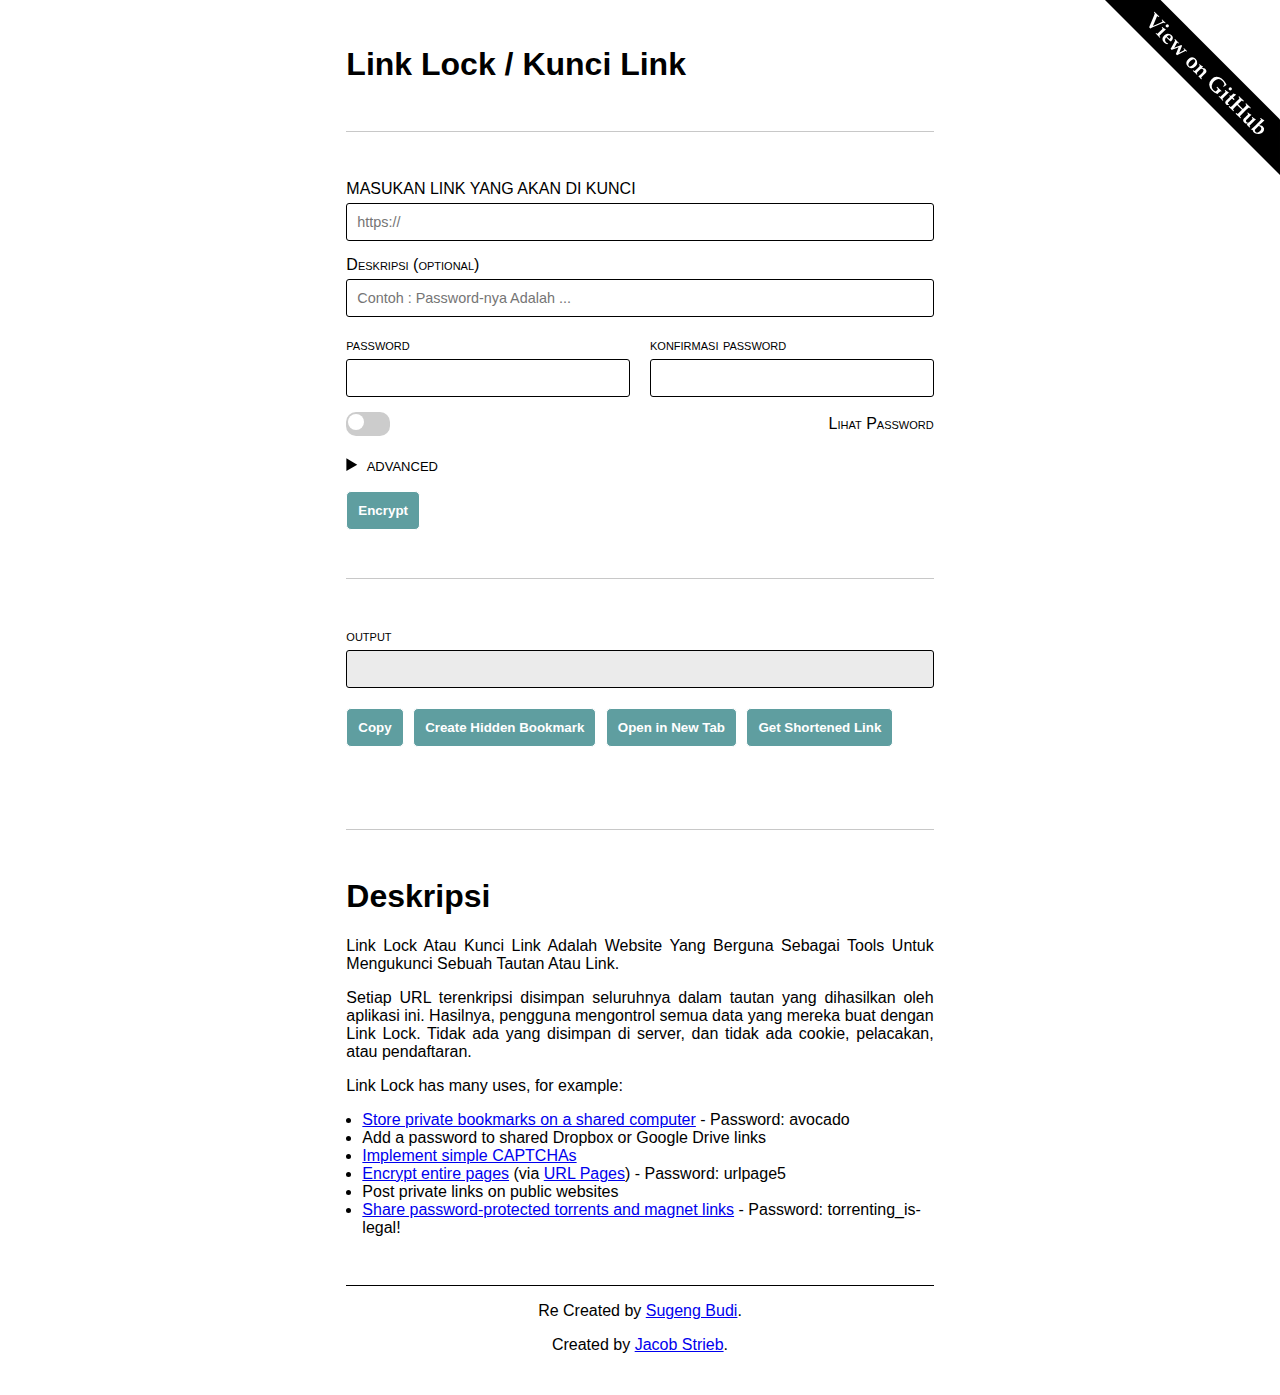
<file: index.html>
<!DOCTYPE html>
<html xmlns="http://www.w3.org/1999/xhtml" lang="en">

<head>
  <!-- Metadata -->
  <meta charset="utf-8" />
  <meta name="author" content="Jacob Strieb" />
  <meta name="description" content="Password protect links using AES in the browser." />
  <meta name="viewport" content="width=device-width, initial-scale=1.0, user-scalable=yes" />

  <link rel="shortcut icon" type="image/x-icon" href="favicon.ico">

  <title>Link Lock - Password-protect links</title>

  <!-- Styles -->
  <link rel="stylesheet" href="style.css" type="text/css" />

  <!-- Scripts -->
  <script type="text/javascript" src="b64.js"></script>
  <script type="text/javascript" src="api.js"></script>
  <script type="text/javascript" src="index.js"> </script>


</head>

<body onload="main()">
  <!-- Explanation for those who do not have JavaScript enabled -->
  <noscript>
  <div class="red-border">
    <p>If you are seeing this, it means that you have JavaScript disabled. Please enable JavaScript to access the locked link.</p>

    <p>This application is entirely programmed in JavaScript. This was done intentionally, so that all encryption and decryption happens client-side. This means the code runs as a distributed application, relying only on GitHub Pages for infrastructure. It also means that no data about locked links is ever stored on a server. The code is designed to be auditable so users can investigate what is happening behind the scenes.</p>

    <p>If you still want to run the application, I encourage you to clone the <a href="https://github.com/SugengBudiArter/link.lock">source code on GitHub</a>. That way you can disable JavaScript only for trusted files on your local machine.</p>
  </div>
  </noscript>

  <div class="form" style="display: none">
    <p>Mohon Masukan Password Untuk Membuka / Mengakses Link</p>
    <p id="hint"></p>

    <hr />

    <label for="password">Masukan Password Didalam Sini</label>
    <input type="password" id="password" autofocus />

    <button id="unlockbutton">Buka Link / Unlock Link</button>
  </div>



  <!-- Display errors in a big red box -->
  <div class="error red-border" style="display: none">
    <p id="errortext">KATA SANDI SALAH...!!!!</p>
    <button onclick="main()">COBA LAGI</button>
  </div>
</body>
</html>
</file>
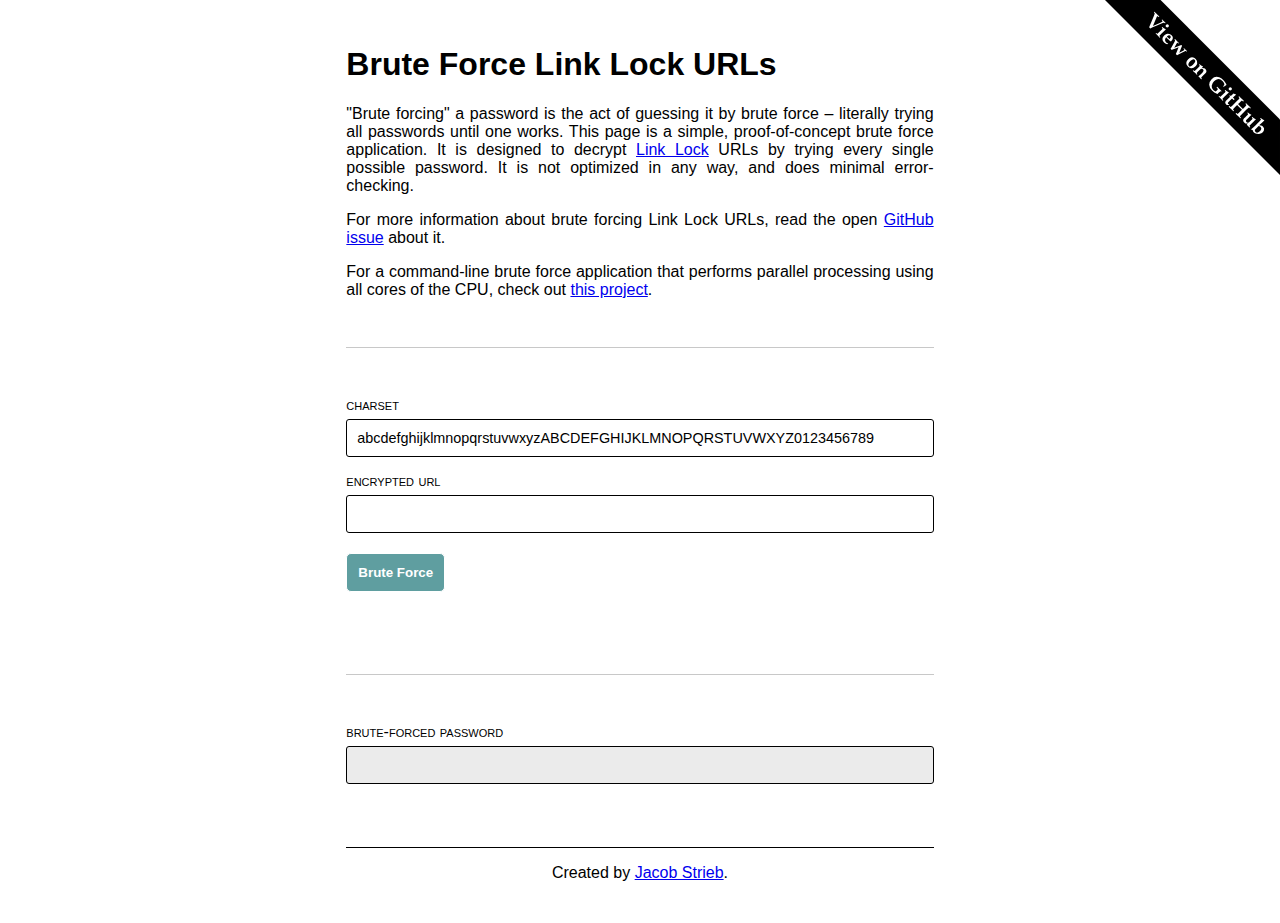
<file: bruteforce/index.html>
<!DOCTYPE html>
<head>
  <!-- Metadata -->
  <meta charset="utf-8" />
  <meta name="author" content="Jacob Strieb" />
  <meta name="description" content="Brute force password-protected links created with Link Lock from within the browser." />
  <meta name="viewport" content="width=device-width, initial-scale=1.0, user-scalable=yes" />

  <link rel="shortcut icon" type="image/x-icon" href="../favicon.ico">

  <title>Brute Force Link Lock</title>

  <!-- Styles -->
  <link rel="stylesheet" href="../style.css" type="text/css" />

  <!-- Scripts -->
  <script type="text/javascript" src="../b64.js"></script>
  <script type="text/javascript" src="../api.js"></script>
  <script type="text/javascript" src="bruteforce.js"></script>
</head>

<body>
  <!-- View on GitHub ribbon -->
  <a href="https://github.com/jstrieb/link-lock" target="_blank">
    <img class="ribbon" src="../corner-ribbon-minified.svg" alt="View on GitHub" />
  </a>

  <!-- Explanation for those who do not have JavaScript enabled -->
  <noscript>
  <div style="border: 3px solid red; padding: 2em;">
    <p>If you are seeing this, it means that you have JavaScript disabled. As a result, the application will not work properly for you. For example, none of the buttons will work.</p>

    <p>This application is entirely programmed in JavaScript. This was done intentionally, so that all encryption and decryption happens client-side. This means the code runs as a distributed application, relying only on GitHub Pages for infrastructure. It also means that no data about locked links is ever stored on a server. The code is designed to be auditable so users can investigate what is happening behind the scenes.</p>

    <p>If you still want to run the application, I encourage you to clone the <a href="https://github.com/jstrieb/link-lock">source code on GitHub</a>. That way you can disable JavaScript only for trusted files on your local machine.</p>
  </div>
  </noscript>

  <!-- Introduction -->
  <h1>Brute Force Link Lock URLs</h1>
  <p>"Brute forcing" a password is the act of guessing it by brute force – literally trying all passwords until one works. This page is a simple, proof-of-concept brute force application. It is designed to decrypt <a href="https://github.com/jstrieb/link-lock" target="_blank">Link Lock</a> URLs by trying every single possible password. It is not optimized in any way, and does minimal error-checking.</p>
  <p>For more information about brute forcing Link Lock URLs, read the open <a href="https://github.com/jstrieb/link-lock/issues/1" target="_blank">GitHub issue</a> about it.</p>
  <p>For a command-line brute force application that performs parallel processing using all cores of the CPU, check out <a href="https://github.com/jstrieb/bruteforce-link-lock">this project</a>.</p>

  <hr />

  <!-- Main form -->
  <div class="form">
    <label for="charset">charset</label>
    <input type="text" id="charset" value="abcdefghijklmnopqrstuvwxyzABCDEFGHIJKLMNOPQRSTUVWXYZ0123456789" />
    <label for="encrypted-url">encrypted url</label>
    <input type="url" id="encrypted-url" oninput="document.querySelector('.alert').style.opacity = 0" />
    <button onclick="onBruteForce()">Brute Force</button>
    <p class="alert">INVISIBLE</p>
  </div>

  <hr />

  <!-- Output area -->
  <div class="output">
    <label for="output">brute-forced password</label>
    <input type="text" id="output" />
  </div>

  <!-- Page footer -->
  <footer>
  <hr />
  <p class="copyright">Created by <a href="https://jstrieb.github.io">Jacob Strieb</a>.</p>
  </footer>
</body>

</html>
</file>
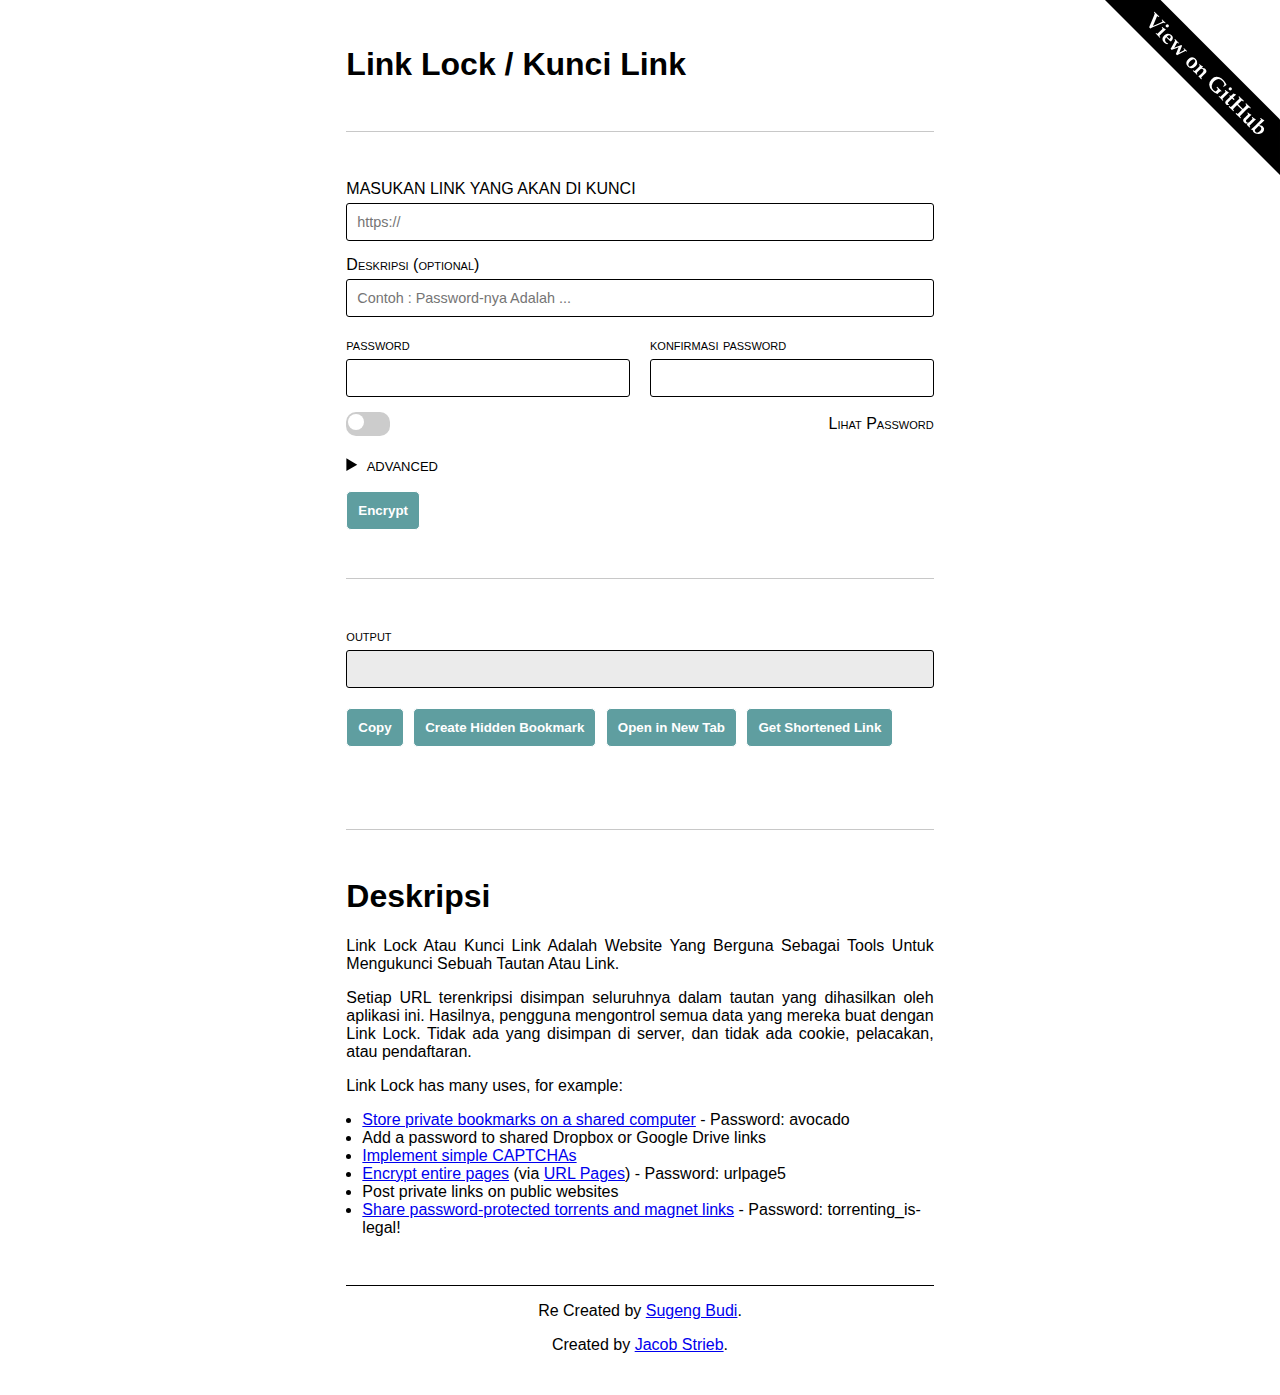
<file: create/index.html>
<!DOCTYPE html>
<html xmlns="http://www.w3.org/1999/xhtml" lang="en">

<head>
  <!-- Metadata -->
  <meta charset="utf-8" />
  <meta name="author" content="Jacob Strieb" />
  <meta name="description" content="Password protect links using AES in the browser." />
  <meta name="viewport" content="width=device-width, initial-scale=1.0, user-scalable=yes" />

  <link rel="shortcut icon" type="image/x-icon" href="../favicon.ico">

  <title>Link Lock - Password-protect links</title>

  <!-- Styles -->
  <link rel="stylesheet" href="../style.css" type="text/css" />

  <!-- Scripts -->
  <script type="text/javascript" src="../b64.js"></script>
  <script type="text/javascript" src="../api.js"></script>
  <script type="text/javascript">
    function error(text) {
      document.querySelector(".error").style.display = "inherit";
      document.querySelector("#errortext").innerText = `Error: ${text}`;
    }


    // Run when the <body> loads
    function main() {
      // Fail if the b64 library or API was not loaded
      if (!("b64" in window)) {
        error("Base64 library not loaded.");
        return;
      }
      if (!("apiVersions" in window)) {
        error("API library not loaded.");
        return;
      }
    }
  </script>
  <script type="text/javascript" src="create.js"></script>
  
  <script>
function myFunction() {
  var x = document.getElementById("password");
  if (x.type === "password") {
    x.type = "text";
  } else {
    x.type = "password";
  }
}

function myFunction2() {
  var x = document.getElementById("confirm-password");
  if (x.type === "password") {
    x.type = "text";
  } else {
    x.type = "password";
  }
}

function onScreen() {
  // Mengambil elemen output
  var outputElement = document.getElementById("output");
  
  // Lakukan enkripsi di sini...
  
  // Setelah enkripsi selesai, geser fokus ke elemen output
  outputElement.focus();
  outputElement.select();

  // Gulir layar ke elemen output
  outputElement.scrollIntoView({ behavior: "smooth", block: "end", inline: "nearest" });
}

</script>





</head>

<body onload="main()">
  <!-- View on GitHub ribbon -->
  <a href="https://github.com/SugengBudiArter/link.lock" target="_blank">
    <img class="ribbon" src="../corner-ribbon-minified.svg" alt="View on GitHub" />
  </a>

  <!-- Explanation for those who do not have JavaScript enabled -->
  <noscript>
  <div style="border: 3px solid red; padding: 2em;">
    <p>If you are seeing this, it means that you have JavaScript disabled. As a result, the application will not work properly for you. For example, none of the buttons will work.</p>

    <p>This application is entirely programmed in JavaScript. This was done intentionally, so that all encryption and decryption happens client-side. This means the code runs as a distributed application, relying only on GitHub Pages for infrastructure. It also means that no data about locked links is ever stored on a server. The code is designed to be auditable so users can investigate what is happening behind the scenes.</p>

    <p>If you still want to run the application, I encourage you to clone the <a href="https://github.com/jstrieb/link-lock">source code on GitHub</a>. That way you can disable JavaScript only for trusted files on your local machine.</p>
  </div>
  </noscript>

  <!-- Display errors in a big red box -->
  <div class="error red-border" style="display: none">
    <p id="errortext">Error</p>
    <button onclick="main()">Try again</button>
  </div>

  <!-- Project description -->
  <h1>Link Lock / Kunci Link</h1>
 
  <hr />

  <!-- Main form -->
  <div class="form">
    <div class="labeled-input">
      <label for="url">MASUKAN LINK YANG AKAN DI KUNCI</label>
      <input type="url" id="url" placeholder="https://" oninvalid="if (!this.validity.customError) this.setCustomValidity('Please enter a valid URL. Make sure to include \'http://\' or \'https://\' at the beginning.')" oninput="this.setCustomValidity('')" required />
    </div>
    <div class="labeled-input hint">
      <label for="url">Deskripsi (optional)</label>
      <textarea id="hint" rows="1" placeholder="Contoh : Password-nya Adalah ..."></textarea>
    </div>
    <div class="split-row">
      <div class="labeled-input password">
        <label for="password">password</label>
        <input type="password" value="" id="password" />
      </div>
      <div class="labeled-input confirm-password">
        <label for="confirm-password">konfirmasi password</label>
        <input type="password" value="" id="confirm-password" oninput="this.setCustomValidity('')" />
      </div>
    </div>
    
<div class="split-row" style="display: flex; align-items: center; justify-content: space-between;">
  <input type="checkbox" id="showPasswordToggle" style="display: none;">
  <label for="showPasswordToggle" style="margin: 0; cursor: pointer;">
    <div style="width: 40px; height: 20px; background-color: #ccc; position: relative; border-radius: 10px; padding: 2px;">
      <div id="toggleHandle" style="width: 16px; height: 16px; background-color: #fff; border-radius: 50%; position: absolute; left: 2px;"></div>
    </div>
  </label>
  <label for="showPasswordToggle" style="margin: 0;">Lihat Password</label>
</div>

<script>
  document.getElementById("showPasswordToggle").addEventListener("change", function() {
  var toggleHandle = document.getElementById("toggleHandle");
  if (this.checked) {
    toggleHandle.style.left = "22px";
    toggleHandle.style.backgroundColor = "green"; // Change color when checked
  } else {
    toggleHandle.style.left = "2px";
    toggleHandle.style.backgroundColor = "red"; // Change color when unchecked
  }
  myFunction();
  myFunction2();
});

</script>

    
     
       	    

    <!-- Advanced options (JavaScript-activated dropdown) -->
    	<br/>
    <details>
      <summary id="advanced-label">advanced</summary>
      <div class="advanced" id="advanced">
        <div class="labeled-input">
          <label for="iv">random initialization vector</label>
          <input type="checkbox" id="iv" onclick="onIvCheck(this)" checked />
        </div>
        <div class="labeled-input">
          <label for="salt">random salt</label>
          <input type="checkbox" id="salt" checked />
        </div>
      </div>
    </details>
    <button id="encrypt" onclick="onEncrypt(); onScreen();">Encrypt</button>
  </div>

  <hr />

  <!-- Output area -->
  <div class="output">
    <label for="output">output</label>
    <input type="text" id="output" readonly/>
    <button id="copy" onclick="onCopy('output')">Copy</button>
    <a href="../hidden" id="bookmark" target="_blank"><button>Create Hidden Bookmark</button></a>
    <a href="" id="open" target="_blank"><button>Open in New Tab</button></a>
    <!-- Special incantation to make TinyURL work -->
    <form action="https://tinyurl.com/create.php" method="get" target="_blank" style="display: inline;">
      <input type="hidden" id="source" name="source" value="indexpage" />
      <input type="hidden" id="tinyurl" name="url" value = "" />
      <button>Get Shortened Link</button>
    </form>
    <p class="alert">Copied</p>
  </div>
  
    <hr />
  
  <!--Deskripsi-->
  <h1>Deskripsi</h1>
 <div>
    <p>Link Lock Atau Kunci Link Adalah Website Yang Berguna Sebagai Tools Untuk Mengukunci Sebuah Tautan Atau Link.</p>
    <p>Setiap URL terenkripsi disimpan seluruhnya dalam tautan yang dihasilkan oleh aplikasi ini.  Hasilnya, pengguna mengontrol semua data yang mereka buat dengan Link Lock.  Tidak ada yang disimpan di server, dan tidak ada cookie, pelacakan, atau pendaftaran.</p>
    <p>Link Lock has many uses, for example:</p>
    <ul>
      <li><a target="_blank" href="https://jstrieb.github.io/link-lock/#[base64]">Store private bookmarks on a shared computer</a> - Password: avocado</li>
      <li>Add a password to shared Dropbox or Google Drive links</li>
      <li><a target="_blank" href="https://jstrieb.github.io/link-lock/#eyJ2IjoiMC4wLjEiLCJlIjoiZEx3Yi9CNitlK0ZjM1B3ZURrbUY2NjdQWFlIV1dsS3dpclhvZmkvRXBFTXU0ZERlVkJuSmUrN1loS2JxQ3RrPSIsImgiOiIxICsgMSA9ID8iLCJpIjoiRDJYd1MyK1EzaHpuUDV1NyJ9">Implement simple CAPTCHAs</a></li>
      <li><a target="_blank" href="https://jstrieb.github.io/link-lock/#[base64]">Encrypt entire pages</a> (via <a target="_blank" href="https://github.com/jstrieb/urlpages">URL Pages</a>) - Password: urlpage5</li>
      <li>Post private links on public websites</li>
      <li><a target="_blank" href="https://jstrieb.github.io/link-lock/#[base64]">Share password-protected torrents and magnet links</a> - Password: torrenting_is-legal!</li>
    </ul>
  </div>

  <!-- Page footer -->
  <footer>
  <hr />
  <p class="copyright">Re Created by <a href="https://github.com/SugengBudiArter">Sugeng Budi</a>.</p>
  <p class="copyright">Created by <a href="https://jstrieb.github.io">Jacob Strieb</a>.</p>
  </footer>
</body>

</html>
</file>
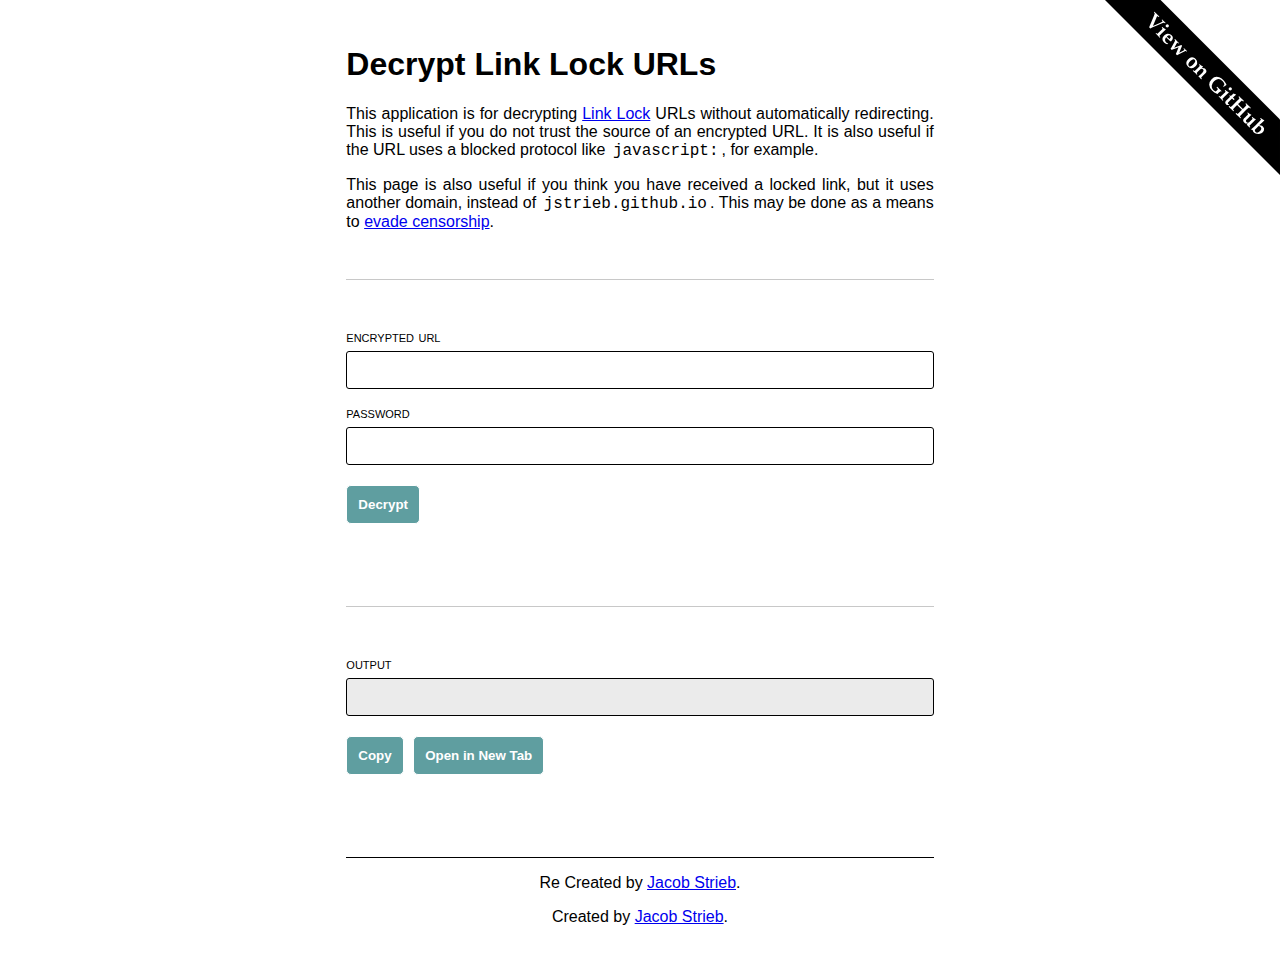
<file: decrypt/index.html>
<!DOCTYPE html>
<html xmlns="http://www.w3.org/1999/xhtml" lang="en">

<head>
  <!-- Metadata -->
  <meta charset="utf-8" />
  <meta name="author" content="Jacob Strieb" />
  <meta name="description" content="Password protect links using AES in the browser." />
  <meta name="viewport" content="width=device-width, initial-scale=1.0, user-scalable=yes" />

  <link rel="shortcut icon" type="image/x-icon" href="../favicon.ico">

  <title>Decrypt Link Lock URLs</title>

  <!-- Styles -->
  <link rel="stylesheet" href="../style.css" type="text/css" />

  <!-- Scripts -->
  <script type="text/javascript" src="../b64.js"></script>
  <script type="text/javascript" src="../api.js"></script>
  <script type="text/javascript" src="decrypt.js"> </script>
</head>

<body onload="main()">
  <!-- View on GitHub ribbon -->
  <a href="https://github.com/SugengBudiArter/link.lock" target="_blank">
    <img class="ribbon" src="../corner-ribbon-minified.svg" alt="View on GitHub" />
  </a>

  <!-- Explanation for those who do not have JavaScript enabled -->
  <noscript>
  <div class="red-border">
    <p>If you are seeing this, it means that you have JavaScript disabled. Please enable JavaScript to access the locked link.</p>

    <p>This application is entirely programmed in JavaScript. This was done intentionally, so that all encryption and decryption happens client-side. This means the code runs as a distributed application, relying only on GitHub Pages for infrastructure. It also means that no data about locked links is ever stored on a server. The code is designed to be auditable so users can investigate what is happening behind the scenes.</p>

    <p>If you still want to run the application, I encourage you to clone the <a href="https://github.com/SugengBudiArter/link.lock">source code on GitHub</a>. That way you can disable JavaScript only for trusted files on your local machine.</p>
  </div>
  </noscript>

  <!-- Display errors in a big red box -->
  <div class="error red-border" style="display: none">
    <p id="errortext">Error</p>
    <button onclick="main()">Try again</button>
    <a href="https://github.com/SugengBudiArter/link.lock"><button>Lock a link</button></a>
  </div>

  <h1>Decrypt Link Lock URLs</h1>
  <p>This application is for decrypting <a href="https://github.com/SugengBudiArter/link.lock" target="_blank">Link Lock</a> URLs without automatically redirecting. This is useful if you do not trust the source of an encrypted URL. It is also useful if the URL uses a blocked protocol like <code>javascript:</code>, for example.</p>

  <p>This page is also useful if you think you have received a locked link, but it uses another domain, instead of <code>jstrieb.github.io</code>. This may be done as a means to <a target="_blank" href="https://github.com/jstrieb/link-lock/#evading-censorship">evade censorship</a>.</p>

  <hr />

  <div class="form">
    <label for="encrypted-url">encrypted url</label>
    <input type="url" id="encrypted-url" oninput="document.querySelector('.alert').style.opacity = 0" />
    <label for="password">password</label>
    <input type="password" id="password" />
    <button onclick="onDecrypt()">Decrypt</button>
    <p class="alert">INVISIBLE</p>
  </div>

  <hr />

  <!-- Output area -->
  <div class="output">
    <label for="output">output</label>
    <input type="text" id="output" readonly/>
    <button id="copy" onclick="onCopy('output')">Copy</button>
    <a href="" id="open" target="_blank"><button>Open in New Tab</button></a>
    <p class="alert" id="copy-alert">Copied</p>
  </div>

  <!-- Page footer -->
  <footer>
  <hr />
  <p class="copyright">Re Created by <a href="https://github.com/SugengBudiArter/link.lock">Jacob Strieb</a>.</p>
  <p class="copyright">Created by <a href="https://jstrieb.github.io">Jacob Strieb</a>.</p>
  </footer>
</body>
</body>

</html>
</file>
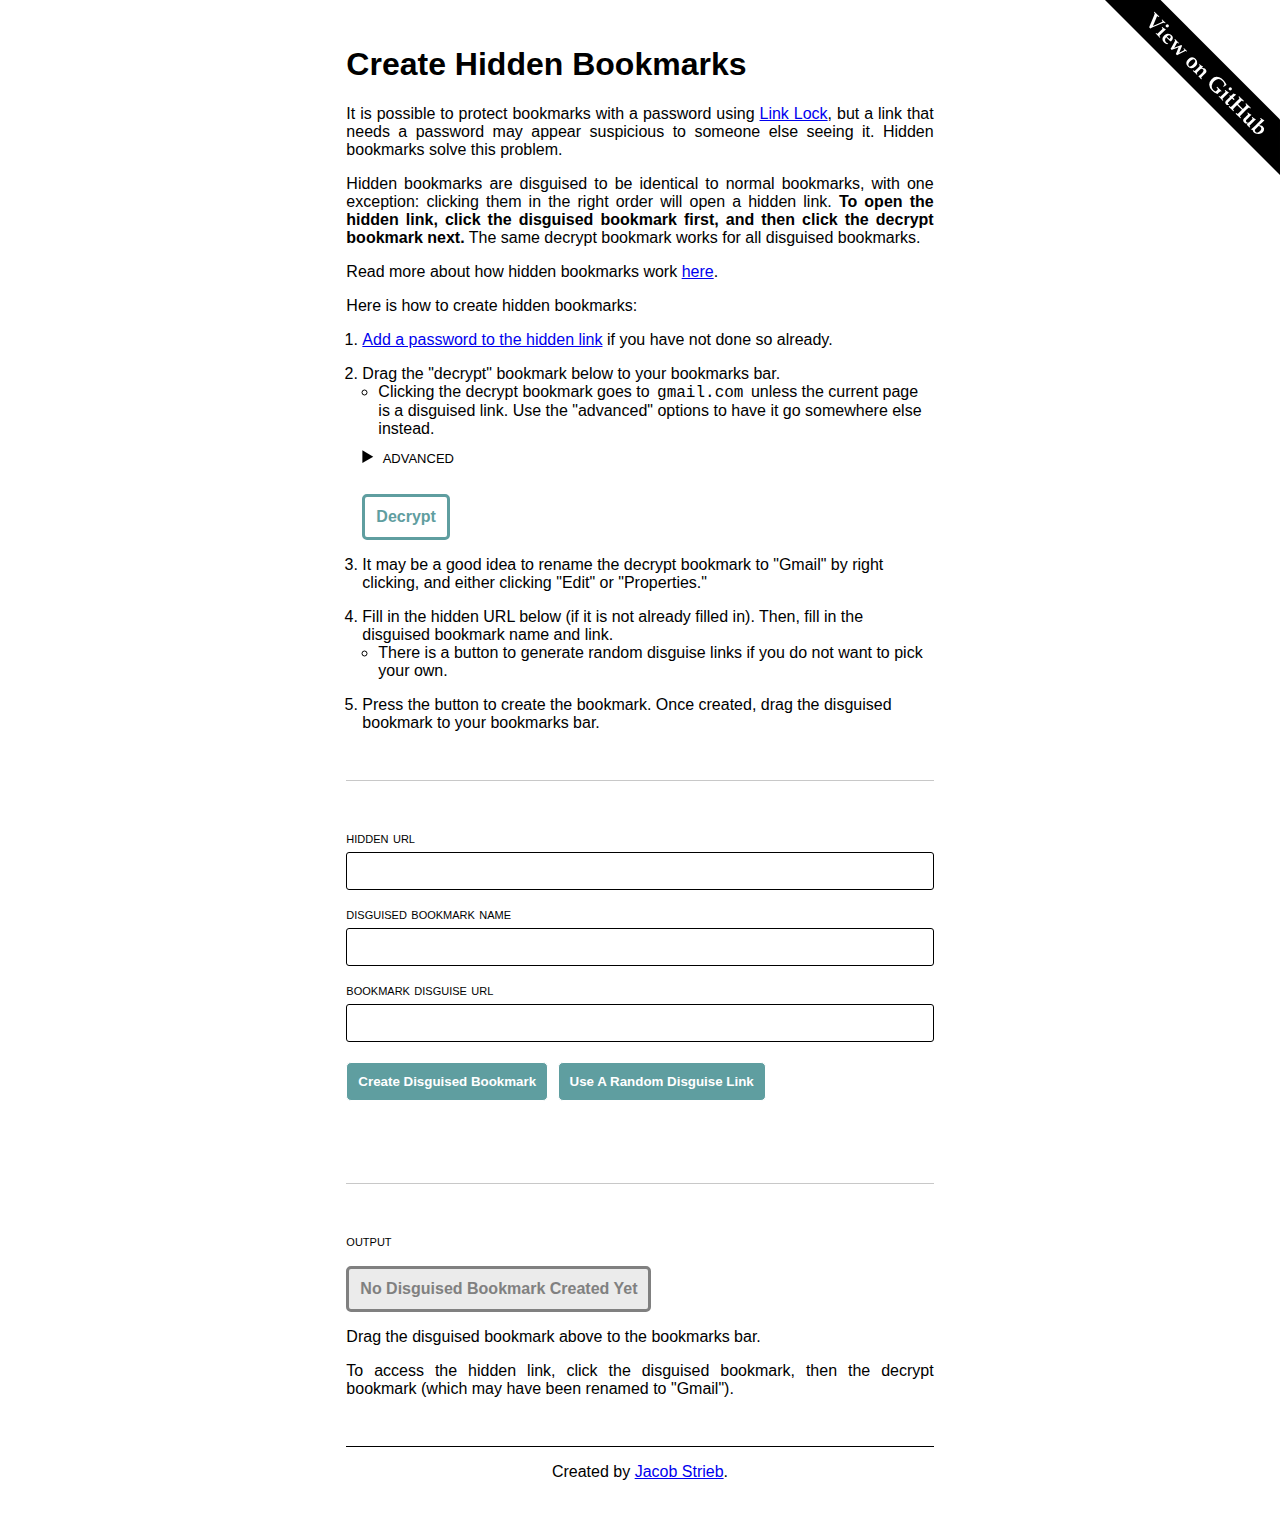
<file: hidden/index.html>
<!DOCTYPE html>
<html xmlns="http://www.w3.org/1999/xhtml" lang="en">

<head>
  <!-- Metadata -->
  <meta charset="utf-8" />
  <meta name="author" content="Jacob Strieb" />
  <meta name="description" content="Create hidden, secret bookmarks for locked, password-protected links." />
  <meta name="viewport" content="width=device-width, initial-scale=1.0, user-scalable=yes" />

  <link rel="shortcut icon" type="image/x-icon" href="../favicon.ico">

  <title>Create Hidden Bookmarks</title>

  <!-- Styles -->
  <link rel="stylesheet" href="../style.css" type="text/css" />

  <!-- Scripts -->
  <script type="text/javascript" src="../b64.js"></script>
  <script type="text/javascript" src="../api.js"></script>
  <script type="text/javascript" src="hidden.js"> </script>
</head>

<body onload="main()">
  <!-- View on GitHub ribbon -->
  <a href="https://github.com/jstrieb/link-lock" target="_blank">
    <img class="ribbon" src="../corner-ribbon-minified.svg" alt="View on GitHub" />
  </a>

  <!-- Explanation for those who do not have JavaScript enabled -->
  <noscript>
  <div class="red-border">
    <p>If you are seeing this, it means that you have JavaScript disabled. Please enable JavaScript to access the locked link.</p>

    <p>This application is entirely programmed in JavaScript. This was done intentionally, so that all encryption and decryption happens client-side. This means the code runs as a distributed application, relying only on GitHub Pages for infrastructure. It also means that no data about locked links is ever stored on a server. The code is designed to be auditable so users can investigate what is happening behind the scenes.</p>

    <p>If you still want to run the application, I encourage you to clone the <a href="https://github.com/jstrieb/link-lock">source code on GitHub</a>. That way you can disable JavaScript only for trusted files on your local machine.</p>
  </div>
  </noscript>

  <!-- Display errors in a big red box -->
  <div class="error red-border" style="display: none">
    <p id="errortext">Error</p>
    <button onclick="main()">Try again</button>
    <a href="https://github.com/SugengBudiArter/link.lock"><button>Lock a link</button></a>
  </div>

  <h1>Create Hidden Bookmarks</h1>
  <p>It is possible to protect bookmarks with a password using <a href="https://github.com/SugengBudiArter/link.lock" target="_blank">Link Lock</a>, but a link that needs a password may appear suspicious to someone else seeing it. Hidden bookmarks solve this problem.</p>
  <p>Hidden bookmarks are disguised to be identical to normal bookmarks, with one exception: clicking them in the right order will open a hidden link. <b>To open the hidden link, click the disguised bookmark first, and then click the decrypt bookmark next.</b> The same decrypt bookmark works for all disguised bookmarks.</p>
  <p>Read more about how hidden bookmarks work <a target="_blank" href="https://SugengBudiArter.github.io/projects/hidden-bookmarks/">here</a>.</p>

  <p>Here is how to create hidden bookmarks:</p>
  <ol>
    <li>
      <a href="https://github.com/SugengBudiArter/link.lock">Add a password to the hidden link</a> if you have not done so already.
    </li>
    <li>
      Drag the "decrypt" bookmark below to your bookmarks bar.

      <ul><li style="margin-bottom: 0.5em;">Clicking the decrypt bookmark goes to <code>gmail.com</code> unless the current page is a disguised link. Use the "advanced" options to have it go somewhere else instead.</li></ul>

      <style>
        #advanced-label {
          margin-top: 0em;
        }

        .advanced p {
          margin-top: 0;
          margin-bottom: 0.5em;
        }
      </style>
      <details>
        <summary id="advanced-label">advanced</summary>
        <div class="advanced" id="advanced">
          <!--
          <p>Input a new location decoy location for the decrypt bookmark:</p>
          -->
          <label for="decrypt-bookmark-disguise">decoy location for decrypt bookmark</label>
          <div class="inline-button-container">
          <input type="text" id="decrypt-bookmark-disguise" value="https://gmail.com" />
          <button onclick="onChangeDecrypt()">Change Location</button>
          <div>
        </div>
      </details>

      <p><a class="bookmark" id="decrypt-bookmark" onclick="return false;" href='javascript:(() => {
var b64 = (() => {
  function generateIndexDict(a) {
    let result = {};
    for (let i = 0; i < a.length; i++) {
      result[a[i]] = i;
    }
    return result;
  }

  const _a = "ABCDEFGHIJKLMNOPQRSTUVWXYZabcdefghijklmnopqrstuvwxyz0123456789+/";
  const _aRev = generateIndexDict(_a);
  _aRev["-"] = _aRev["+"];
  _aRev["_"] = _aRev["/"];

  const _enc = new TextEncoder("utf-8");
  const _dec = new TextDecoder("utf-8");

  return {

    decode: function(s) {
      return this.binaryToAscii(this.base64ToBinary(s));
    },

    encode: function(s) {
      return this.binaryToBase64(this.asciiToBinary(s));
    },

    asciiToBinary: function(text) {
      return _enc.encode(text);
    },


    binaryToAscii: function(binary) {
      return _dec.decode(binary);
    },


    binaryToBase64: function(originalBytes) {
      let length = originalBytes.length;
      let added = (length % 3 == 0) ? 0 : (3 - length % 3);
      let bytes = new Uint8Array(length + added);
      bytes.set(originalBytes);

      let output = "";
      for (let i = 0; i < bytes.length; i += 3) {
        output += _a[ bytes[i] >>> 2 ];
        output += _a[ ((bytes[i] & 0x3) << 4) | (bytes[i + 1] >>> 4) ];
        output += _a[ ((bytes[i + 1] & 0xF) << 2) | (bytes[i + 2] >>> 6) ];
        output += _a[ bytes[i + 2] & 0x3F ];
      }

      if (added > 0) {
        output = output.slice(0, -added) + ("=".repeat(added));
      }

      return output;
    },

    base64ToBinary: function(s) {
      let bytes = [];

      if (s.length % 4 == 1) {
        throw "Invalid base64 input";
      } else if (s.length % 4 != 0) {
        s += "=".repeat(4 - (s.length % 4));
      }

      for (let i = 0; i <= (s.length - 4); i += 4) {
        for (let j = 0; j < 4; j++) {
          if (s[i + j] != "=" && !(s[i + j] in _aRev)) {
            throw "Invalid base64 input";
          } else if (s[i + j] == "=" && Math.abs(s.length - (i + j)) > 2) {
            throw "Invalid base64 input";
          }
        }

        bytes.push((_aRev[s[i]] << 2) | (_aRev[s[i + 1]] >>> 4));
        if (s[i + 2] != "=") {
          bytes.push(((_aRev[s[i + 1]] & 0xF) << 4) | (_aRev[s[i + 2]] >>> 2));
        }
        if (s[i + 3] != "=") {
          bytes.push(((_aRev[s[i + 2]] & 0x3) << 6) | _aRev[s[i + 3]]);
        }
      }

      return new Uint8Array(bytes);
    }

  }
})();

const hash = window.location.hash.slice(1);
try {
  const decoded = b64.decode(hash);
  const params = JSON.parse(decoded);
  if (params.unencrypted) {
    window.location.href = params.url;
  } else {
    window.location.href = "https://github.com/SugengBudiArter/link.lock/" + window.location.hash;
  }
} catch {
  window.location.replace("https://gmail.com");
}

})();'>Decrypt</a></p>
    </li>
    <li>It may be a good idea to rename the decrypt bookmark to "Gmail" by right clicking, and either clicking "Edit" or "Properties."</li>
    <li>
      Fill in the hidden URL below (if it is not already filled in). Then, fill in the disguised bookmark name and link.
      <ul><li>There is a button to generate random disguise links if you do not want to pick your own.</li></ul>
    </li>
    <li>Press the button to create the bookmark. Once created, drag the disguised bookmark to your bookmarks bar.</li>
  </ol>

  <hr />

  <div class="form">
    <label for="encrypted-url">hidden url</label>
    <input type="url" id="encrypted-url" oninput="document.querySelector('.alert').style.opacity = 0" />
    <label for="bookmark-title">disguised bookmark name</label>
    <input type="text" id="bookmark-title" />
    <label for="bookmark-url">bookmark disguise url</label>
    <input type="url" id="bookmark-url" required />
    <button onclick="onHide()">Create Disguised Bookmark</button>
    <button onClick="randomLink()">Use A Random Disguise Link</button>
    <p class="alert">INVISIBLE</p>
  </div>

  <hr />

  <!-- Output area -->
  <style>
    .output label[for="output"] {
      margin-bottom: 1em;
    }
  </style>
  <div class="output">
    <label for="output">output</label>
    <!-- (Leg) disabled (by acid) -->
    <a class="bookmark" href="" onclick="return false;" aria-disabled="true" id="output">No Disguised Bookmark Created Yet</a>
    <p>Drag the disguised bookmark above to the bookmarks bar.</p>
    <p>To access the hidden link, click the disguised bookmark, then the decrypt bookmark (which may have been renamed to "Gmail").</p>
  </div>

  <!-- Page footer -->
  <footer>
  <hr />
  <p class="copyright">Created by <a href="https://jstrieb.github.io">Jacob Strieb</a>.</p>
  </footer>
</body>
</body>

</html>
</file>
<file: style.css>
/**
 * Created by Jacob Strieb
 * May 2020
 */


/*******************************************************************************
 * Element styles
 ******************************************************************************/

html {
  font-family: sans-serif;
  padding: 10px;
}

body {
  padding: 15px;
  display: block;
  margin: auto;
  max-width: 66ch;
}

p {
  text-align: justify;
}

ul, ol {
  padding-left: 1em;
}

ol li {
  margin-bottom: 1em;
}

button {
  padding: 11px;
  background: rgb(95, 158, 160);
  color: white;
  border: 0.5px solid white;
  border-radius: 5px;
  margin-top: 5px;
  margin-right: 5px;
  cursor: pointer;
  font-weight: bold;
  white-space: nowrap;
}

label {
  display: block;
  font-variant: small-caps;
  margin-bottom: 5px;
}

summary {
  font-variant: small-caps;
  margin-bottom: 5px;
  user-select: none;
}

input, textarea {
  padding: 10px;
  border: 0.5px solid black;
  border-radius: 3px;
  margin-bottom: 15px;
  box-sizing: border-box;
  width: 100%;
  resize: none;
  font-family: sans-serif;
  font-size: 0.9em;
}

input[type="checkbox"] {
  cursor: pointer;
  margin-right: 0;
}

hr {
  margin-top: 3em;
  margin-bottom: 3em;
  border: 0;
  border-top: 0.5px solid rgba(200, 200, 200, 1);
}

footer hr {
  margin-bottom: 1em;
  border-top: 0.5px solid black;
}

footer p {
  text-align: center;
}

*[aria-disabled="true"] {
  pointer-events: none;
  cursor: not-allowed;
  user-select: none;
}

code {
  font-family: monospace, monospace;
  padding: 0 3px;
}


/*******************************************************************************
 * Classes
 ******************************************************************************/

/* View on GitHub SVG ribbon */
@media (max-width: 100ch) {
  .ribbon {
    width: 100px;
    height: 100px;
  }
}

.ribbon {
  position: absolute;
  top: 0;
  right: 0;
}


/* Error area */
.red-border {
  border: 3px solid red;
  padding: 2em;
}

.error, .error p {
  text-align: center;
}


/* Password & Confirm Password inputs */
.split-row {
  display: flex;
  flex-flow: row wrap;
  justify-content: space-between;
  align-items: center;
}

.password {
  flex: 1;
}

.confirm-password {
  flex: 1;
  margin-left: 20px;
}



/* Advanced settings */
#advanced-label {
  cursor: pointer;
  margin-bottom: 10px;
  font-size: 1.2em; 
}

.advanced {
  display: flex;
  flex-flow: row wrap;
}

.advanced .labeled-input {
  display: flex;
  flex-flow: row-reverse nowrap;
  justify-content: flex-end;
}

.advanced .labeled-input label {
  width: auto;
  margin-right: 20px;
  white-space: nowrap;
  cursor: pointer;
}

.advanced .labeled-input input {
  width: auto;
  margin-right: 5px;
}


/* Output area */
.output input {
  background: rgba(235, 235, 235, 1);
}

.alert {
  opacity: 0;
  transition: opacity 0.25s;
}


/* Bookmarks that look like buttons, but different */
.bookmark {
  padding: 11px;
  background: none;
  color: rgb(95, 158, 160);
  border: 3px solid;
  border-radius: 5px;
  font-weight: bold;
  text-decoration: none;
  margin-top: 5px;
  margin-right: 5px;
  cursor: pointer;
  display: inline-block;
  margin: auto;
  text-align: center;
}

.bookmark:hover {
  background: rgb(95, 158, 160);
  color: white;
  border: 3px solid rgb(95, 158, 160);
}

.bookmark[aria-disabled="true"] {
  background: rgba(235, 235, 235, 1);
  color: gray;
}

/* Buttons on the same line as inputs */
.inline-button-container {
  display: flex;
  width: 100%;
}

.inline-button-container * {
  margin: 5px;
}

.inline-button-container input {
  margin-left: 0;
}
</file>
